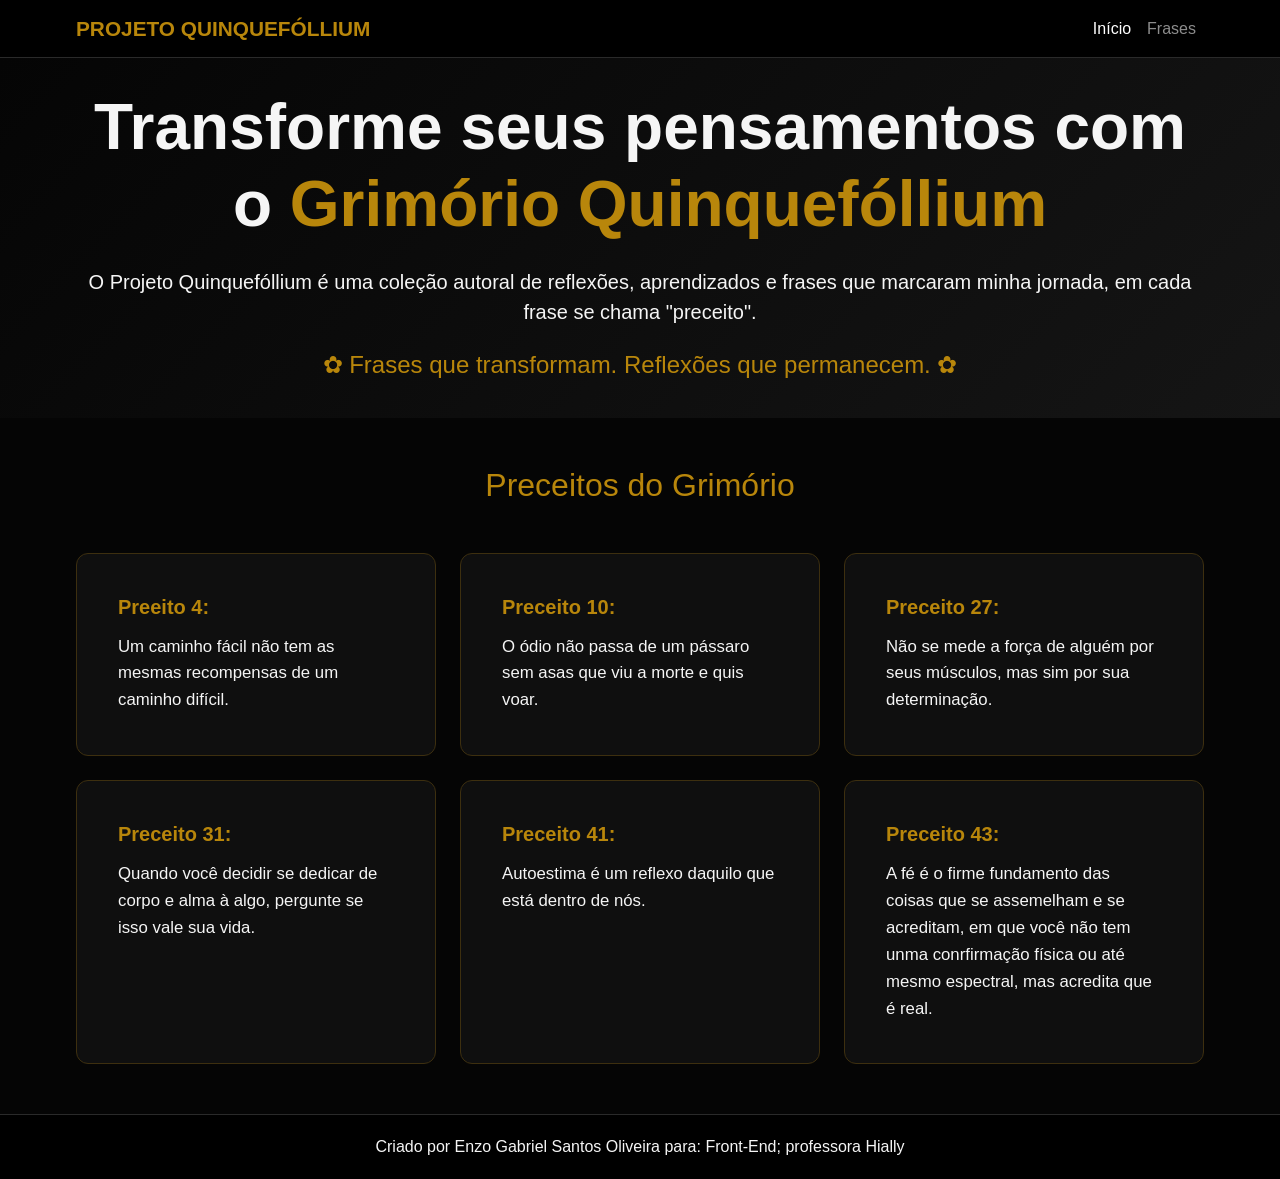
<file: Bootstrap/index.html>
<!DOCTYPE html>
<html lang="pt-BR">

<head>
    <meta charset="UTF-8">
    <meta name="viewport" content="width=device-width, initial-scale=1.0">
    <title>Projeto Quinquefóllium</title>

    <link href="https://cdn.jsdelivr.net/npm/bootstrap@5.3.7/dist/css/bootstrap.min.css" rel="stylesheet">

    <link rel="stylesheet" href="style.css">
</head>

<body>

    <!-- NAVBAR -->
    <nav class="navbar navbar-expand-lg navbar-dark">
        <div class="container">

            <a class="navbar-brand titulo-site" href="#">
                PROJETO QUINQUEFÓLLIUM
            </a>

            <button class="navbar-toggler" type="button" data-bs-toggle="collapse" data-bs-target="#menu">
                <span class="navbar-toggler-icon"></span>
            </button>

            <div class="collapse navbar-collapse" id="menu">
                <ul class="navbar-nav ms-auto">

                    <li class="nav-item">
                        <a class="nav-link active" href="#">Início</a>
                    </li>

                    <li class="nav-item">
                        <a class="nav-link" href="selecionado.html">Frases</a>
                    </li>

                    </li>

                </ul>
            </div>

        </div>
    </nav>

    <!-- BANNER -->
    <section class="banner d-flex align-items-center">

        <div class="container text-center">

            <h1 class="display-3 fw-bold">
                Transforme seus pensamentos com o
                <span class="dourado">Grimório Quinquefóllium</span>
            </h1>

            <p class="lead mt-4">
                O Projeto Quinquefóllium é uma coleção autoral de reflexões,
                aprendizados e frases que marcaram minha jornada, em cada frase se chama "preceito".
            </p>

            <h4 class="dourado mt-4">
                ✿ Frases que transformam. Reflexões que permanecem. ✿
            </h4>

        </div>

    </section>

    <!-- FRASES -->
    <section class="container my-5">

        <h2 class="text-center dourado mb-5">
            Preceitos do Grimório
        </h2>

        <div class="row g-4">

            <div class="col-md-4">
                <div class="card h-100">
                    <div class="card-body">
                        <h5 class="card-title">Preeito 4:</h5>
                        <p class="card-text">
Um caminho fácil não tem as mesmas recompensas de um caminho difícil.                        </p>
                    </div>
                </div>
            </div>

            <div class="col-md-4">
                <div class="card h-100">
                    <div class="card-body">
                        <h5 class="card-title">Preceito 10:</h5>
                        <p class="card-text">
O ódio não passa de um pássaro sem asas que viu a morte e quis voar.                     </p>
                    </div>
                </div>
            </div>

            <div class="col-md-4">
                <div class="card h-100">
                    <div class="card-body">
                        <h5 class="card-title">Preceito 27:</h5>
                        <p class="card-text">
Não se mede a força de alguém por seus músculos, mas sim por sua determinação. </p>
                    </div>
                </div>
            </div>

            <div class="col-md-4">
                <div class="card h-100">
                    <div class="card-body">
                        <h5 class="card-title">Preceito 31:</h5>
                        <p class="card-text">
Quando você decidir se dedicar de corpo e alma à algo, pergunte se isso vale sua vida.</p>
                    </div>
                </div>
            </div>

            <div class="col-md-4">
                <div class="card h-100">
                    <div class="card-body">
                        <h5 class="card-title">Preceito 41:</h5>
                        <p class="card-text">
Autoestima é um reflexo daquilo que está dentro de nós.</p>
                    </div>
                </div>
            </div>

            <div class="col-md-4">
                <div class="card h-100">
                    <div class="card-body">
                        <h5 class="card-title">Preceito 43:</h5>
                        <p class="card-text">
A fé é o firme fundamento das coisas que se assemelham e se acreditam, em que você não tem unma conrfirmação física ou até mesmo espectral, mas acredita que é real. </p>
                    </div>
                </div>
            </div>

        </div>

    </section>

    <!-- RODAPÉ -->
    <footer>
        <p class="mb-0">
            Criado por Enzo Gabriel Santos Oliveira para: Front-End; professora Hially
        </p>
    </footer>

</body>

</html>
</file>
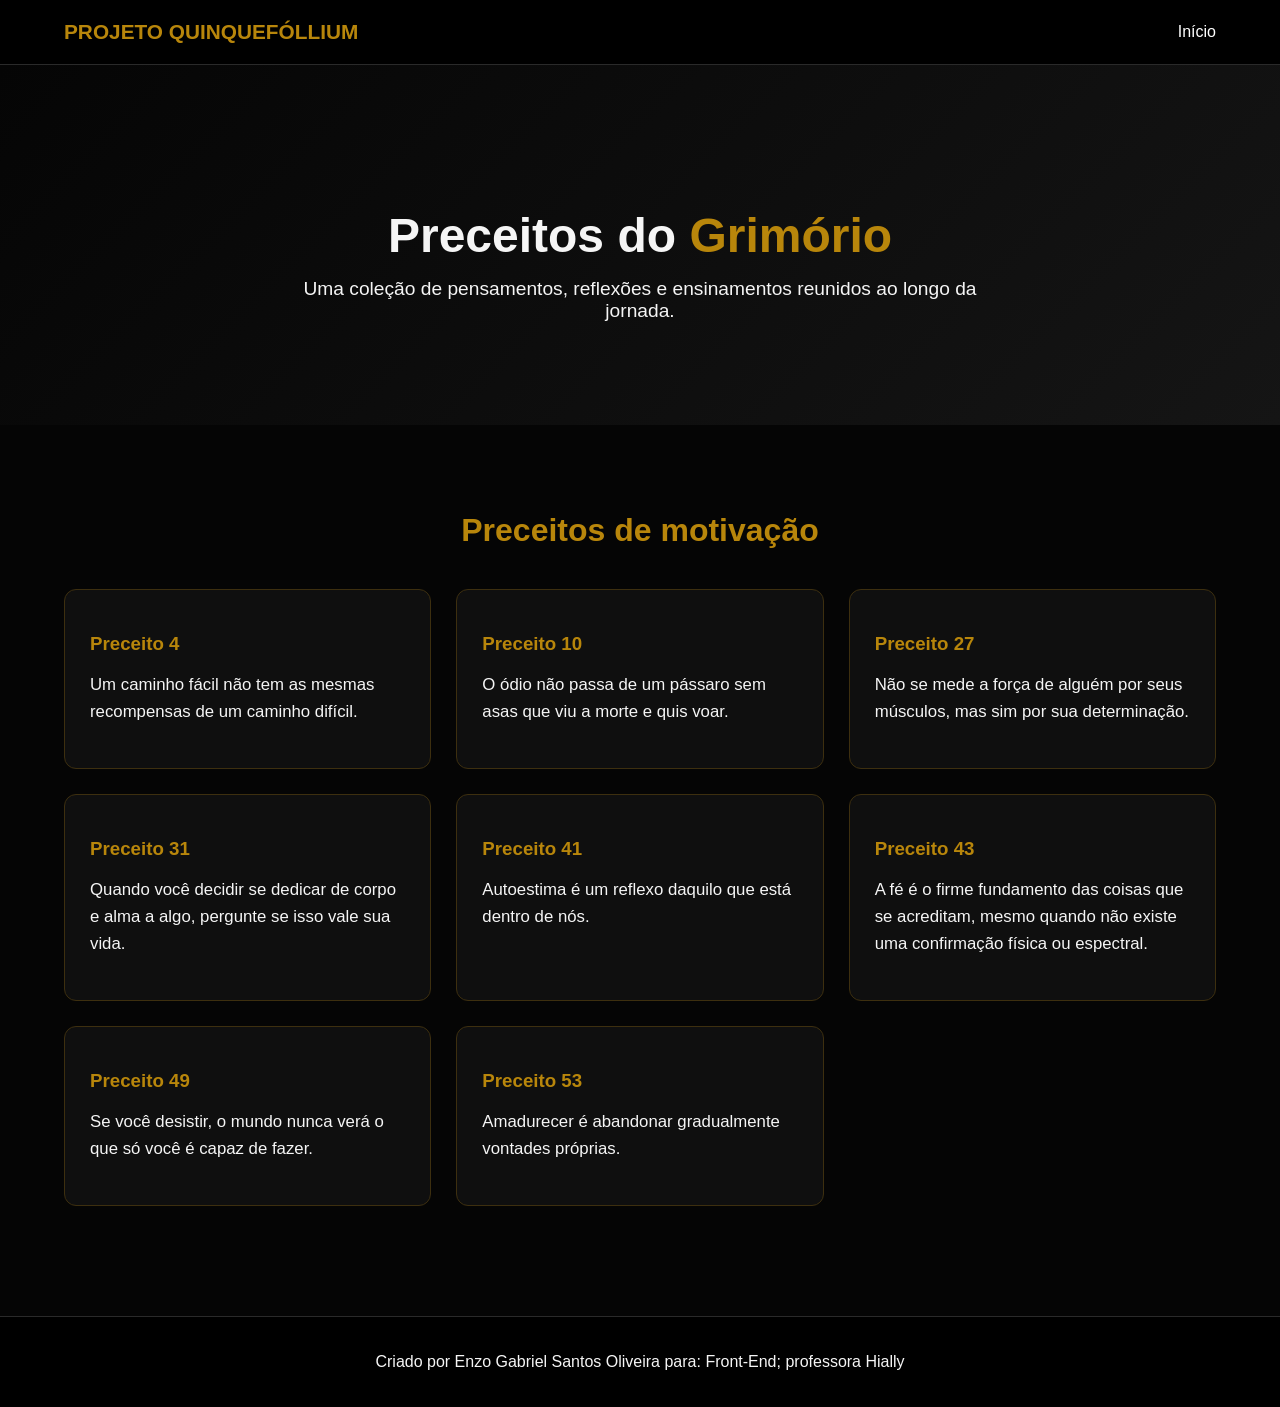
<file: Bootstrap/selecionado.html>
<!DOCTYPE html>
<html lang="pt-BR">

<head>
    <meta charset="UTF-8">
    <meta name="viewport" content="width=device-width, initial-scale=1.0">
    <title>Preceitos do Grimório</title>

<link rel="stylesheet" href="style.css">
<body>

    <nav>
        <div class="container">

            <a class="titulo-site" href="index.html">
                PROJETO QUINQUEFÓLLIUM
            </a>

            <ul class="menu">
                <li><a href="index.html">Início</a></li>
            </ul>

        </div>
    </nav>

    <section class="banner">

        <div class="container centralizado">

            <h1 class="titulo-banner">
                Preceitos do
                <span class="dourado">Grimório</span>
            </h1>

            <p class="descricao-banner">
                Uma coleção de pensamentos, reflexões e ensinamentos reunidos ao longo da jornada.
            </p>

        </div>

    </section>

    <section class="container frases">

        <h2 class="titulo-frases dourado">
            Preceitos de motivação
        </h2>

        <div class="cards">

            <div class="card">
                <h3 class="card-title">Preceito 4</h3>
                <p class="card-text">
                    Um caminho fácil não tem as mesmas recompensas de um caminho difícil.
                </p>
            </div>

            <div class="card">
                <h3 class="card-title">Preceito 10</h3>
                <p class="card-text">
                    O ódio não passa de um pássaro sem asas que viu a morte e quis voar.
                </p>
            </div>

            <div class="card">
                <h3 class="card-title">Preceito 27</h3>
                <p class="card-text">
                    Não se mede a força de alguém por seus músculos, mas sim por sua determinação.
                </p>
            </div>

            <div class="card">
                <h3 class="card-title">Preceito 31</h3>
                <p class="card-text">
                    Quando você decidir se dedicar de corpo e alma a algo, pergunte se isso vale sua vida.
                </p>
            </div>

            <div class="card">
                <h3 class="card-title">Preceito 41</h3>
                <p class="card-text">
                    Autoestima é um reflexo daquilo que está dentro de nós.
                </p>
            </div>

            <div class="card">
                <h3 class="card-title">Preceito 43</h3>
                <p class="card-text">
                    A fé é o firme fundamento das coisas que se acreditam, mesmo quando não existe uma confirmação física ou espectral.
                </p>
            </div>

            <div class="card">
                <h3 class="card-title">Preceito 49</h3>
                <p class="card-text">
Se você desistir, o mundo nunca verá o que só você é capaz de fazer.                </p>
            </div>

            <div class="card">
                <h3 class="card-title">Preceito 53</h3>
                <p class="card-text">
Amadurecer é abandonar gradualmente vontades próprias.</p>
            </div>


    </section>

    <footer>
        <p>
Criado por Enzo Gabriel Santos Oliveira para: Front-End; professora Hially        </p>
    </footer>

</body>

</html>
</file>
<file: Bootstrap/style.css>
/* CONFIGURAÇÃO GERAL */

body {
    background-color: #050505;
    color: #f5f5f5;
    margin: 0;
    font-family: Arial, Helvetica, sans-serif;
}

/* CONTAINER */

.container {
    width: 90%;
    max-width: 1200px;
    margin: auto;
}

/* NAVBAR */

nav {
    background-color: #000;
    border-bottom: 1px solid #2a2a2a;
    padding: 20px 0;
}

nav .container {
    display: flex;
    justify-content: space-between;
    align-items: center;
}

.titulo-site {
    color: #b8860b;
    font-weight: bold;
    text-decoration: none;
    font-size: 1.3rem;
}

.menu {
    list-style: none;
    margin: 0;
    padding: 0;
}

.menu a {
    color: white;
    text-decoration: none;
}

.menu a:hover {
    color: #b8860b;
}

/* BANNER */

.banner {
    min-height: 40vh;

    display: flex;
    align-items: center;

    background: linear-gradient(
        135deg,
        #050505,
        #0d0d0d,
        #151515
    );
}

.centralizado {
    text-align: center;
}

.titulo-banner {
    font-size: 3rem;
    margin-bottom: 15px;
}

.descricao-banner {
    font-size: 1.2rem;
    max-width: 700px;
    margin: auto;
}

.dourado {
    color: #b8860b;
}

/* FRASES */

.frases {
    padding: 60px 0;
}

.titulo-frases {
    text-align: center;
    font-size: 2rem;
    margin-bottom: 40px;
}

/* CARDS */

.cards {
    display: grid;
    grid-template-columns: repeat(auto-fit, minmax(280px, 1fr));
    gap: 25px;
}

.card {
    background-color: #0f0f0f;
    color: #f5f5f5;

    border: 1px solid #3d2f0f;

    padding: 25px;
    border-radius: 12px;

    transition: 0.3s;
}

.card:hover {
    transform: translateY(-6px);

    border-color: #b8860b;

    box-shadow: 0 0 15px rgba(184, 134, 11, 0.3);
}

.card-title {
    color: #b8860b;
    font-weight: bold;
    margin-bottom: 15px;
}

.card-text {
    font-size: 1.05rem;
    line-height: 1.6;
}

/* RODAPÉ */

footer {
    background-color: #000;
    border-top: 1px solid #2a2a2a;

    text-align: center;

    padding: 20px;
    margin-top: 50px;
}
</file>
